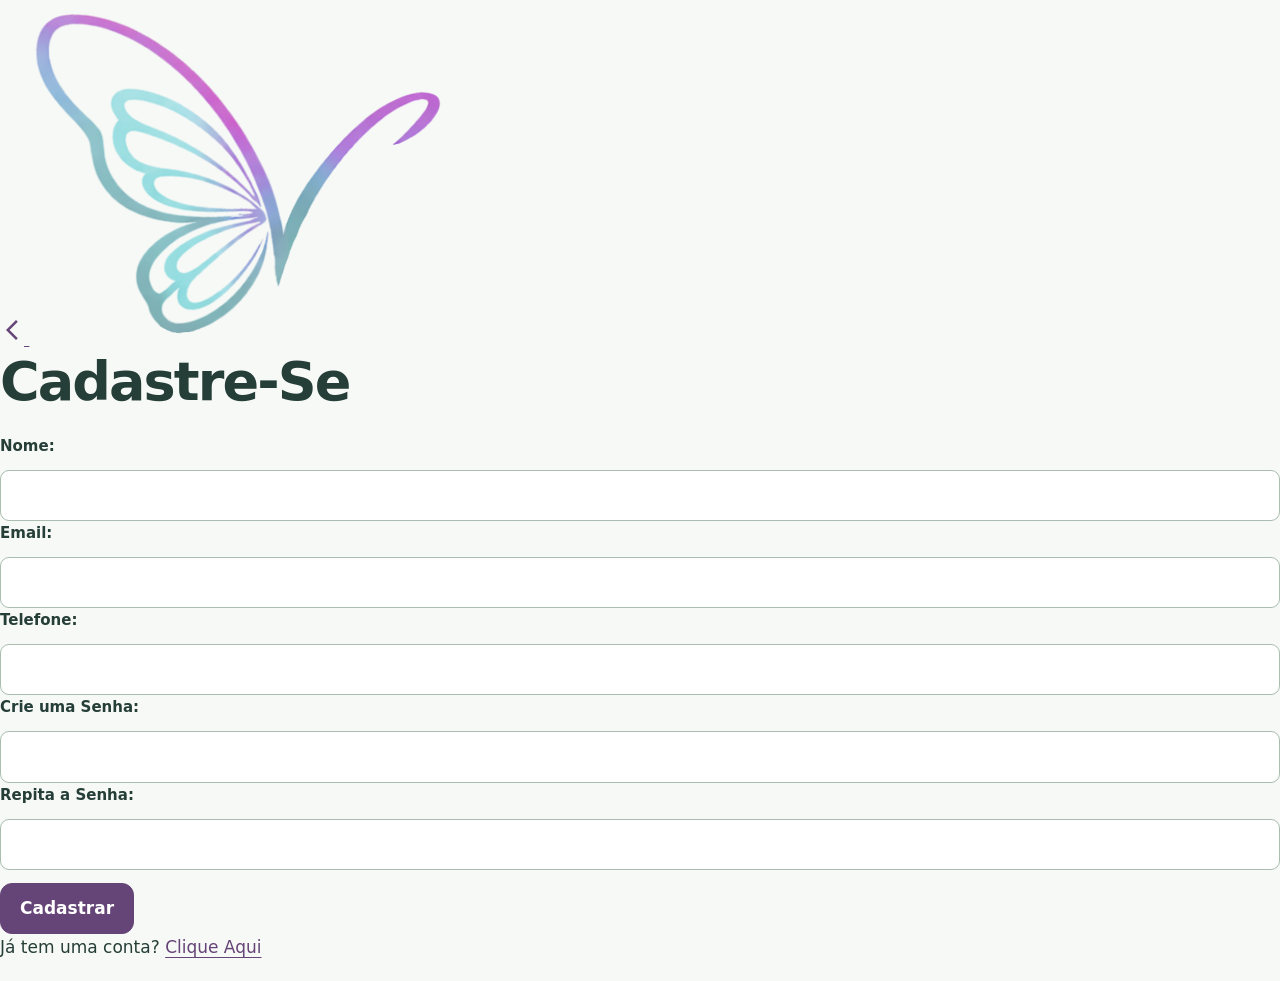
<file: cadastro.html>
<!DOCTYPE html>
<html lang="en">

<head>
    <meta charset="UTF-8">
    <meta name="viewport" content="width=device-width, initial-scale=1.0">
    <title>Vitalize</title>
    <link rel="preconnect" href="https://fonts.googleapis.com">
    <link rel="preconnect" href="https://fonts.gstatic.com" crossorigin>
    <link href="https://fonts.googleapis.com/css2?family=Jost:ital,wght@0,100..900;1,100..900&display=swap"
        rel="stylesheet">
    <link href="https://fonts.googleapis.com/css2?family=Material+Symbols+Outlined" rel="stylesheet"><!--icone voltar-->
    <link rel="icon" type="image/png" href="img/logov.png">

    <link rel="stylesheet" href="css/style.css">

</head>

<body>
    <div class="cadastro-page">
        <div class="cadastro-card">

            <a href="index.html" class="login-btn-voltar">
                <span class="material-symbols-outlined">
                    arrow_back_ios_new
                </span>
            </a>

            <img src="img/logov.png" class="login-logo">

            <h1 class="login-titulo">Cadastre-Se</h1>

            <form action="login.html" class="login-form">
                <label>Nome:</label>
                <input type="text" class="login-input">

                <label>Email:</label>
                <input type="email" class="login-input">

                <label>Telefone:</label>
                <input type="tel" class="login-input">


                <label>Crie uma Senha:</label>
                <input type="password" class="login-input">

                <label>Repita a Senha:</label>
                <input type="password" class="login-input">

                <button class="login-btn">Cadastrar</button>

                <p class="subcadastro">Já tem uma conta? <a class="sublink" href="login.html">Clique Aqui</a> </p>

            </form>

        </div>
    </div>
    <script>
        const toggle = document.querySelector(".menu-toggle");
        const menu = document.querySelector(".menu");

        toggle.addEventListener("click", () => {
            menu.classList.toggle("ativo");
        });
    </script>
</body>

</html>
</file>
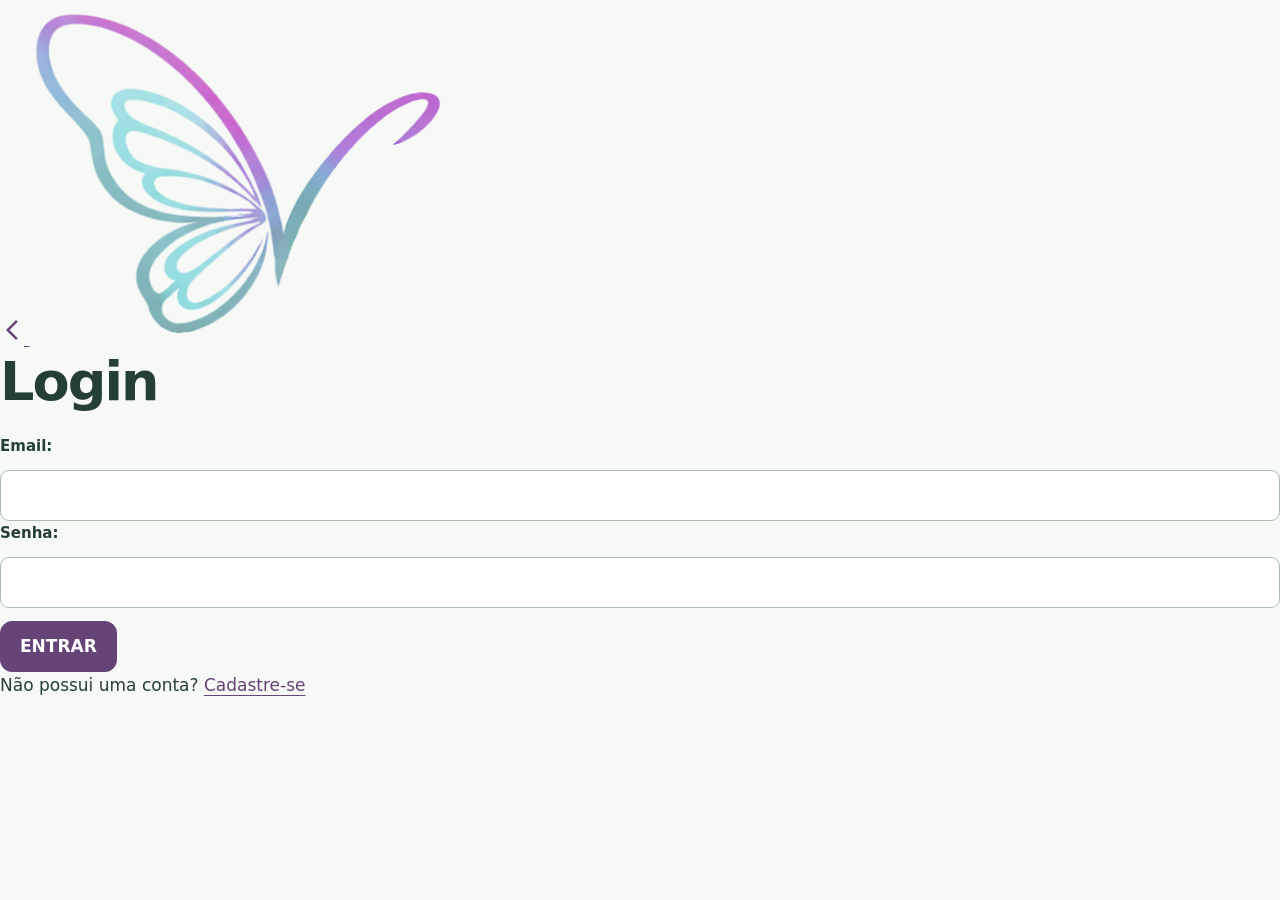
<file: login.html>
<!DOCTYPE html>
<html lang="en">

<head>
    <meta charset="UTF-8">
    <meta name="viewport" content="width=device-width, initial-scale=1.0">
    <title>Vitalize</title>
    <link rel="preconnect" href="https://fonts.googleapis.com">
    <link rel="preconnect" href="https://fonts.gstatic.com" crossorigin>
    <link href="https://fonts.googleapis.com/css2?family=Jost:ital,wght@0,100..900;1,100..900&display=swap"
        rel="stylesheet">
    <link href="https://fonts.googleapis.com/css2?family=Material+Symbols+Outlined" rel="stylesheet">
    <link rel="icon" type="image/png" href="img/logov.png">


    <link rel="stylesheet" href="css/style.css">

</head>

<body>
    <div class="login-page">
        <div class="login-card">

            <a href="index.html" class="login-btn-voltar">
                <span class="material-symbols-outlined">
                    arrow_back_ios_new
                </span>
            </a>

            <img src="img/logov.png" class="login-logo">

            <h1 class="login-titulo">Login</h1>

            <form class="login-form">
                <label>Email:</label>
                <input type="email" class="login-input">

                <label>Senha:</label>
                <input type="password" class="login-input">

                <button class="login-btn">ENTRAR</button>
                <p class="subcadastro">Não possui uma conta? <a class="sublink" href="cadastro.html">Cadastre-se</a>
                </p>


            </form>

        </div>
    </div>
    <script>
        const toggle = document.querySelector(".menu-toggle");
        const menu = document.querySelector(".menu");

        toggle.addEventListener("click", () => {
            menu.classList.toggle("ativo");
        });
    </script>
</body>

</html>
</file>
<file: css/style.css>
:root{--ink:#263e38;--muted:#52685f;--purple:#654477;--lilac:#ece4f4;--green:#e7f0e9;--line:#d4dfd6;--paper:#f7f9f6;--white:#fff}*{box-sizing:border-box}body{margin:0;background:var(--paper);color:var(--ink);font:17px/1.6 system-ui,-apple-system,"Segoe UI",sans-serif}a{color:var(--purple);text-underline-offset:4px}button,input,textarea,select{font:inherit}button,.button{background:var(--purple);color:white;border:1px solid var(--purple);border-radius:12px;padding:11px 19px;text-decoration:none;display:inline-flex;align-items:center;justify-content:center;cursor:pointer;font-weight:600;min-height:44px}button:disabled{opacity:.65;cursor:wait}.secondary{background:white;color:var(--purple)}.danger{background:#943333;border-color:#943333}.site-header{max-width:1260px;margin:auto;padding:20px 28px;display:flex;align-items:center;justify-content:space-between;gap:24px;border-bottom:1px solid var(--line)}.brand{display:flex;align-items:center;gap:10px;font-weight:750;color:var(--ink);font-size:25px;text-decoration:none}.brand img{object-fit:contain}nav{display:flex;gap:20px;align-items:center;flex-wrap:wrap}nav a{font-size:15px;text-decoration:none}nav a:hover{text-decoration:underline}.menu-toggle{display:none}main{max-width:1200px;margin:auto;padding:42px 28px 70px;min-height:65vh}h1,h2,h3{line-height:1.18;letter-spacing:-.035em;margin:0 0 20px}h1{font-size:clamp(32px,4.5vw,54px);font-weight:650}h2{font-size:27px}h3{font-size:22px}p{margin:0 0 20px}.eyebrow{font-size:12px;letter-spacing:.16em;font-weight:700;color:var(--purple);margin-bottom:17px}.hero{display:grid;grid-template-columns:1fr 1fr;gap:34px;align-items:center;padding:24px 0 60px}.hero img{max-width:100%;height:auto;border-radius:28px}.hero p:not(.eyebrow){max-width:490px;color:var(--muted)}.actions{display:flex;gap:12px;flex-wrap:wrap}.grid{display:grid;gap:24px;margin:26px 0 38px}.two{grid-template-columns:repeat(2,minmax(0,1fr))}.three{grid-template-columns:repeat(3,minmax(0,1fr))}.card{background:var(--white);border:1px solid var(--line);border-radius:22px;padding:28px;min-width:0;overflow-wrap:anywhere}.auth{max-width:600px;margin:auto}.prose{max-width:850px;margin:auto}.prose h2{margin-top:32px}.tag{display:inline-block;font-size:12px;font-weight:700;color:var(--purple);background:var(--lilac);padding:5px 12px;border-radius:30px;margin-bottom:18px}.field{margin:17px 0}.field label,label{display:block;font-size:15px;font-weight:600;margin-bottom:7px}input:not([type=checkbox]):not([type=radio]):not([type=hidden]),textarea,select{width:100%;border:1px solid #aabdb0;border-radius:9px;padding:11px;background:#fff;color:var(--ink);margin-top:5px}textarea{resize:vertical;min-height:95px}.check{display:flex;gap:10px;align-items:flex-start;margin:19px 0;font-weight:400}.check input{margin-top:7px;flex-shrink:0}form button{margin-top:13px}fieldset{border:0;padding:0;margin:0 0 22px}legend{font-weight:650;margin-bottom:10px}.choices{display:flex;gap:9px;flex-wrap:wrap}.choices label{background:var(--green);border-radius:12px;padding:8px 11px;font-weight:400;display:flex;align-items:center;gap:8px}.choices input{accent-color:var(--purple)}.muted,small{color:var(--muted);font-size:14px}.notice{background:var(--lilac);padding:18px 24px;border-radius:12px;margin-bottom:25px}.empty{padding:32px;border:1px dashed #aabdb0;border-radius:15px;margin:24px 0}.avatar{width:100px;height:100px;object-fit:cover;border-radius:50%;margin-bottom:22px}.card-image{width:100%;height:170px;object-fit:contain;background:var(--green);border-radius:14px;margin-bottom:22px}.preserve{white-space:pre-wrap}details{margin:22px 0}summary{cursor:pointer;color:var(--purple);font-weight:600;margin-bottom:12px}.section-top{display:flex;justify-content:space-between;align-items:center;gap:20px}.pagination{justify-content:center;margin-top:30px}footer{background:var(--green);display:flex;justify-content:space-between;padding:35px max(28px,calc((100vw - 1144px)/2));gap:30px;font-size:14px}footer p{margin:8px 0}footer strong{font-size:22px}#resultadoIA:not(:empty){margin-top:25px;padding:22px;border-radius:16px;background:var(--lilac)}:focus-visible{outline:3px solid #73439c;outline-offset:4px}.skip{position:absolute;top:-100px;left:10px;background:white;padding:12px;z-index:10}.skip:focus{top:10px}@media(max-width:1000px){.site-header{flex-wrap:wrap}.menu-toggle{display:block}#menu{display:none;width:100%;padding:10px 0}#menu.open{display:flex}.three{grid-template-columns:repeat(2,minmax(0,1fr))}}@media(max-width:650px){main{padding:25px 18px 45px}.site-header{padding:16px 18px}.hero,.two,.three{grid-template-columns:1fr}.hero{padding-bottom:25px}.hero img{max-height:240px;object-fit:contain}.card{padding:22px}.section-top{display:block}.section-top>.button{margin-top:15px}footer{flex-direction:column;padding:28px 20px}nav{gap:14px}h1 br{display:none}}

.hero-art{background:linear-gradient(140deg,#f0e9f5,#deefe6);border-radius:35px;min-height:390px;display:flex;align-items:center;justify-content:center;position:relative;overflow:hidden}.hero-art img{width:280px;height:320px;object-fit:contain;opacity:.5;position:absolute;right:-20px;bottom:0}.hero-art p{position:relative;font-size:34px;line-height:1.3;color:var(--purple)!important;letter-spacing:-.04em;padding:35px;margin:0;width:100%}@media(max-width:650px){.hero-art{min-height:230px}.hero-art p{font-size:27px}.hero-art img{height:230px;width:200px}}
</file>
